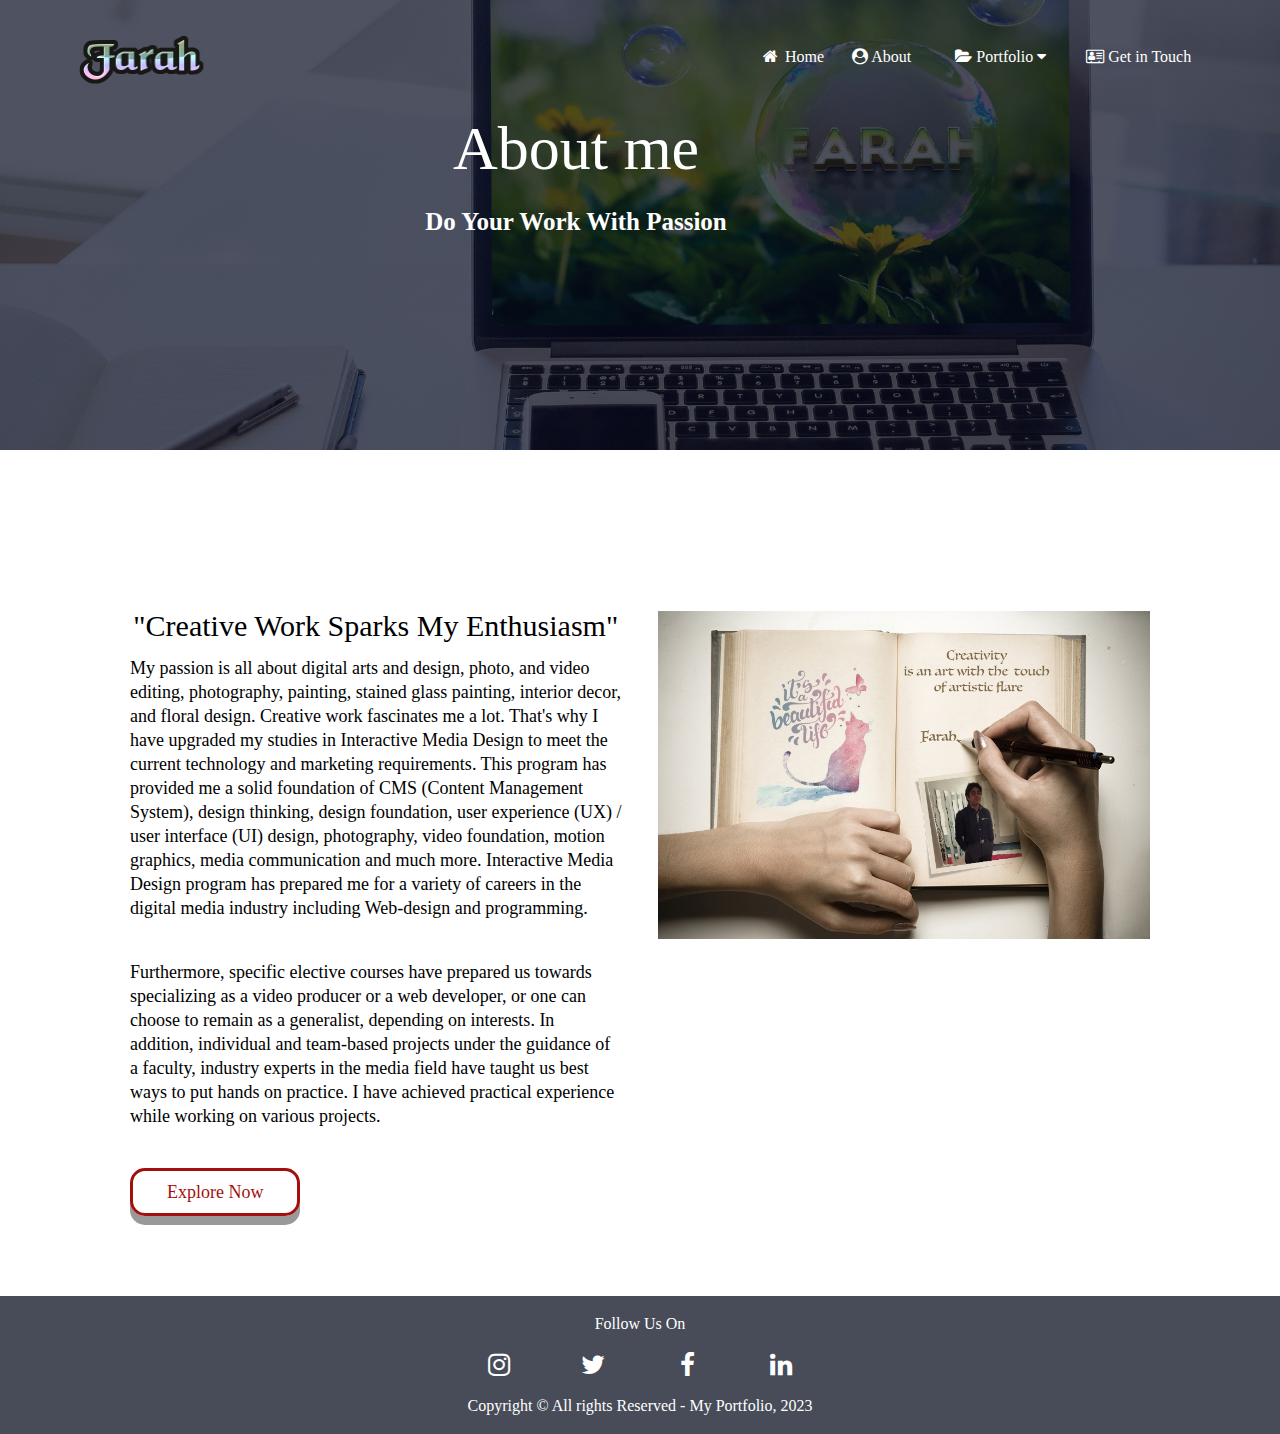
<file: about.html>
<!DOCTYPE html>
<html lang="en">
<head>
    <meta charset="UTF-8">
    <meta http-equiv="X-UA-Compatible" content="IE=edge">
    <meta name="viewport" content="width=device-width, initial-scale=1.0">
    <link rel="stylesheet" href="css/style.css">
    <link rel="preconnect" href="https://fonts.googleapis.com">
    <link rel="preconnect" href="https://fonts.gstatic.com" crossorigin>
    <link href="https://fonts.googleapis.com/css2?family=Poppins:ital,wght@0,100;0,200;0,300;0,400;0,500;0,700;1,600&display=swap" rel="stylesheet">
    <link rel="stylesheet" href="https://cdnjs.cloudflare.com/ajax/libs/font-awesome/4.7.0/css/font-awesome.min.css">
    <title>Farah-Portfolio</title>
</head>
      
<body>
    <!------------ THIS SECTION IS FOR MAIN HEADER, LOGO &  MAIN NAVIGATION BAR AREA CODES  ------------>  
    <section class="sub-header">
       <nav>
           <a href="index.html"><img src="./images/png-imges/farahp.png" alt="Farah"></a>
           <div class="nav-links">
                <ul>
                    <li><a href="index.html"><i class="fa fa-fw fa-home"></i> Home </a></li>
                    <li><a href="about.html"><i class="fa fa-user-circle"></i> About </a></li>
                    <li class="dropdown">
                        <button class="dropbtn"><i class="fa fa-folder-open"> Portfolio </i> <i class="fa fa-caret-down"></i></button>
                        <div class="dropdown-content">
                          <a href="graphic_designs.html"> Graphic Design </a>
                          <a href="photography.html"> Photography </a>
                          <a href="uxd.html"> UX Design </a>
                          <a href="videos.html"> Videos </a>
                          <a href="webdevelopment.html"> Web Development </a>
                        </div>
                    <li><a href="contact.html"><i class="fa fa-address-card-o"></i> Get in Touch </a></li>
               </ul>
            </div>
        </nav>
        <div class="about-box">
            <h1> About me </h1>
            <h3> Do Your Work With Passion </h3>
        </div>
     </section>  
      <!---------  THIS IS THE AREA FOR ABOUT US CONTENTS----------->
      <section class="about-us">
          <div class="row">
              <div class="about-col">
                <h1>"Creative Work Sparks My Enthusiasm"</h1> 
                <p> My passion is all about digital arts and design, photo, and video editing, photography, painting, stained glass painting, interior decor, and floral design.
                     Creative work fascinates me a lot. 
                     That's why I have upgraded my studies in Interactive Media Design to meet the current technology and marketing requirements. This program has provided me a solid foundation of CMS (Content Management System), 
                     design thinking, design foundation, user experience (UX) / user interface (UI) design, photography, video foundation, motion graphics, media communication and much more.
                     Interactive Media Design program has prepared me for a variety of careers in the digital media industry including Web-design and programming.</p>
                     <p>Furthermore, specific elective courses have prepared us towards specializing as a video producer or a web developer, or one can choose to remain as a generalist, depending on interests.
                         In addition, individual and team-based projects under the guidance of a faculty, industry experts in the media field have taught us best ways to put hands on practice. I have achieved practical experience while working on various projects.
                     </p>
                     <a href="uxd.html" class="hero-btn red-btn">Explore Now</a>

              </div>
              <div class="about-col">
                  <img src="./images/jpeg-imges/creativity.jpg" alt="">
              </div>
          </div>
      </section>
      






<!-- FOOTER------ -->
<Section class="footer">
    <div class="icons">
        <h4>Follow Us On</h4>
        <footer class="site-footer">
         <a href="https://www.instagram.com/accounts/login/" class="fa fa-instagram"></a>
         <a href="https://twitter.com/?lang=en" class="fa fa-twitter"></a>
         <a href="https://www.facebook.com/" class="fa fa-facebook"></a>
         <a href="https://ca.linkedin.com/" class="fa fa-linkedin "></a>
         <br>
         Copyright &copy; All rights Reserved - My Portfolio, 2023
         </footer>   
      </div>

</Section>



</body>
</html>
</file>
<file: css/style.css>
/* http://meyerweb.com/eric/tools/css/reset/ 
   v2.0 | 20110126
   License: none (public domain)
*/

html, body, div, span, applet, object, iframe,
h1, h2, h3, h4, h5, h6, p, blockquote, pre,
a, abbr, acronym, address, big, cite, code,
del, dfn, em, img, ins, kbd, q, s, samp,
small, strike, strong, sub, sup, tt, var,
b, u, i, center,
dl, dt, dd, ol, ul, li,
fieldset, form, label, legend,
table, caption, tbody, tfoot, thead, tr, th, td,
article, aside, canvas, details, embed, 
figure, figcaption, footer, header, hgroup, 
menu, nav, output, ruby, section, summary,
time, mark, audio, video {
	margin: 0;
	padding: 0;
	border: 0;
	font-size: 100%;
	font: inherit;
	vertical-align: baseline;
}
/* HTML5 display-role reset for older browsers */
article, aside, details, figcaption, figure, 
footer, header, hgroup, menu, nav, section {
	display: block;
}
body {
	line-height: 1;
}
ol, ul {
	list-style: none;
}
blockquote, q {
	quotes: none;
}
blockquote:before, blockquote:after,
q:before, q:after {
	content: '';
	content: none;
}
table {
	border-collapse: collapse;
	border-spacing: 0;
}

/* =========== CUSTOM CSS STARTS FROM THIS POINT =========== */


/* ====== STYLES FOR THE "MAIN PAGE" HEADER AND NAVIGATION STARTS FROM HERE ====== */

*{
  margin: 0;
  padding: 0;
  font-family: 'Poppins', sans-serif;
}
html{
  scroll-behavior: smooth;
}

.header{
  min-height: 100vh;
  width: 100%;
  background-image: linear-gradient(rgba(4,9,30,0.7), rgba(4,9,30,0.7)),url(../images/png-imges/mac-3.png);
  background-position: center;
  background-size: cover;
  position: relative;
}
nav{
  display: flex;
  padding: 2% 6%;
  justify-content: space-between;
  align-items: center;
}
/* Custom Nav code starts her */

nav img{
  width: 130px; 
}
.nav-links{
  flex: 1;
  text-align: right;
}
.nav-links ul li{
  list-style: none;
  display: inline-block;
  padding: 8px 12px;
  position: relative;
}
.nav-links ul li a{
  color: #fff;
  text-decoration: none;
  font-size: 16px;
}
.nav-links ul li::after{
  content: '';
  width: 0%;
  height: 4px;
  background: #a40f0d;
  display: block;
  margin: auto;
  transition: 0. 5s;
}
.nav-links ul li:hover::after{
  width: 100%;
}
/* Custom nav code ends here */
.text-box{
  width: 90%;
  color: #fff;
  position: absolute;
  top: 50%;
  left: 50%;
  transform: translate(-50%, -50%);
  text-align: center;
}
.text-box h1{ 
  font-size: 62px;
}
.text-box h3{
  margin: 10px 0 40;
  padding-top: 20px;
  padding-bottom: 20px;
  font-size: 20px;
  color: #fff;
}
.hero-btn{
  display: inline-block;
  text-decoration: none;
  color: #fff;
  border: 1px solid #fff;
  padding: 12px 34px;
  font-size: 18px;
  background: transparent;
  position: relative;
  cursor: pointer;
  box-shadow: 0 9px #999;
  border-radius: 15px;
}
.hero-btn:hover{
  border: 2px solid #a40f0d;
  background: #a40f0d;
  transition: 1s;
}
 nav.fa{
  display: none;
}
@media(max-width: 650px){
  .text-box h1{
    font-size: 26px;
  }
  .text-box h3{
    font-size: 20px;
  }
  .nav-links ul li {
    display: block;
  }
  .nav-links{
    position:absolute;
    background: #a40f0d;
    height: 30vh;
    width: 30vh;
    top: 0;
    right: 0;
    text-align: left;
    z-index: 2;
  }
}
/* --------- My Btn ------ */
#myBtn {
  display: none;
  position: fixed;
  bottom: 20px;
  right: 30px;
  z-index: 99;
  font-size: 18px;
  border: none;
  outline: none;
  background-color: #a40f0d;
  color: white;
  cursor: pointer;
  padding: 15px;
  border-radius: 4px;
  box-shadow: 0 9px #999;

}

#myBtn:hover {
  background-color: #555;
}
/* ---------- STYLES FOR THE QUOTE SECTION STARTS FROM THIS POINT ----------- */
.quote{
  width: 80%;
  margin: auto;
  text-align: center;
  padding-top: 100px;
  padding-bottom: 50px;

}
.quote h1{
  font-size: 36px;
  font-weight: 600;
  color:black;
}

.quote p{
  color: black;
  font-size: 16px;
  font-weight: 300px;
  line-height: 22px;
  padding: 10px;
}
.row {
  margin-top: 5%;
  display: flex;
  justify-content: space-between;
}
.quote-col{
  flex-basis: 31%;
  background: #a3ddcb;
  border-radius: 10px;
  margin-bottom: 5px;
  padding: 20px 12px;
  box-sizing: border-box;
  transition: 0.5s;
}
h3{
  text-align: center;
  font-weight: 600;
  margin: 10px 0;
}
.quote-col:hover{
  box-shadow: 0 0 35px 0px rgba(160, 2, 2, 0.76);
}
@media(max-width: 650px){
  .row{
    flex-direction: column;
  }
  .quote h1{
    font-size: 26px;
  
}
}

/* --------- STYLES FOR THE WORK SAMPLE AREA ARE GIVEN BELOW ----------- */

.work{
  width: 80%;
  margin: auto;
  text-align: center;
  padding-top: 100px;
}
.work h1{
  font-size: 36px;
  font-weight: 500;
}
.work-col{
  flex-basis: 31%;
  border-radius: 10px;
  margin-bottom: 5%;
  text-align: left;
}
.work-col img{
  width: 100%;
  border-radius: 10px;
}
.work-col p{
  padding: 10px;
}

.pw {
  text-align: center;
}



/* ---------- THIS SECTION IS FOR THE CONTACT US SECTION/IMAGE --------- */

.contact{
  margin: 100px auto;
  width: 80%;
  background-image: linear-gradient(rgba(0,0,0,0.7),rgba(0,0,0,0.7)),url(../images/jpeg-imges/Farah-portfolio-2.jpg);
  background-position: center;
  background-size: cover;
  border-radius: 10px;
  text-align: center;
  padding: 100px 0;
}
.contact h1{
  font-size: 36px;
  font-weight: 500;
  color: #fff;
  margin-bottom: 40px;
  padding: 0%;
}
@media(max-width: 650px){
  .contact h1{
    font-size: 24px;
  }
}

/* --------------- CODE FOR THE SITE FOOTER IS GIVEN IN THIS SECTION ------------ */
.footer{ 
  background-color: #474c58;
  padding: 20px;
  font-size: 16px;
  color: #fff;
  text-decoration: none;
  text-align: center;
}
.site-footer .fa{
  padding: 20px;
  font-size: 26px;
  width: 50px;
  color: #fff;
  text-decoration: none;
  align-content: flex-end;
}


/* ============ "ABOUT US" PAGE CUSTOM CSS STARTS FROM HERE =========== */

/* ------------ STYLES FOR THE HEADER --------------- */
.sub-header{
  height: 50vh;
  width: 100%;
  background-image: linear-gradient(rgba(4,9,30,0.7),rgba(4,9,30,0.7)),url(../images/jpeg-imges/laptop2.jpg);
  background-position: center;
  background-size: cover;
  text-align: center;
  color: #fff;

}
.about-box{
  width: 90%;
  color: #fff;
  text-align: center;
 
}
.about-box h1{ 
  font-size: 62px;
}
.about-box h3{ 
  font-size: 25px;
  padding-top: 20px;
}
.about-us{
  width: 80%;
  margin: auto;
  padding-top: 80px;
  padding-bottom: 50px;
}
.about-col{
  flex-basis: 48%;
  padding: 30px 2px;

}
.about-col img{
  width: 100%;
}
.about-col h1{
  padding-top: 0%;
  font-size: 30px;
  text-align: center;
}
.about-col p{
  padding: 15px 0 25px;
  font-size: 18px;
  line-height: 1.5rem;
}
.red-btn{
  border: 3px solid #a40f0d;
  background: transparent;
  color: #a40f0d;
  margin-top: 15px;
}
.red-btn:hover{
  color: #fff;
}

/* =================  "CONTACT US" PAGE CUSTOM CSS STARTS FROM HERE =============== */

/* ------------ STYLES FOR THE HEADER --------------- */
.contact-box h1{ 
  font-size: 62px;
}
.contact-box h3{ 
  font-size: 25px;
  padding-top: 20px;
}

/* --------------  STYLES FOR THE LOCATIO MAP ARE GIVEN BELOW ------------ */
.location{
  width: 80%;
  margin: auto;
  padding: 80px 0;
}

.location iframe{
  width: 100%;

}
 /* ------------- STYLES FOR THE ADDRESS AREA ARE GIVEN HERE ---------- */
.contact-us{
  width: 80%;
  margin: auto;
}
.contact-col{
  flex-basis: 48%;
  margin-bottom: 30px;
}
.contact-col div{
  display: flex;
  align-items: center;
  margin-bottom: 40px;
}
.contact-col div .fa{
  font-size: 28px;
  color: #a40f0d;
  margin: 10px;
  margin-right: 20px;
  
}
.contact-col div p{
  padding: 0%;
}
.contact-col div h5{
font-size: 20px;
margin-bottom: 5px;
color:#555;
font-weight: 400;
}
 /*--------- STYLES FOR THE FORM STRARTS FROM THIS SECTION ----------- */
 .contact-col input, .contact-col textarea{
   width: 80%;
   padding: 15px;
   margin-bottom: 17px;
   outline: none;
   border: 3px solid #ccc;
   box-sizing: border-box;
 }
/* --------- STYLES FOR THE PROFILE PAGE VIDEOS ARE GIVEN BELOW ----------- */
 .work-col video{
    width: 100%;
    height: auto;
    padding-top: 50px;
 }
 .work-p{
  width: 80%;
  margin: auto;
  text-align: center;
  padding-top: 100px;
}
.work-p h1{
  font-size: 36px;
  font-weight: 500;
}
.work-col{
  flex-basis: 31%;
  border-radius: 10px;
  margin-bottom: 5%;
  text-align: left;
}
.work-col img{
  width: 100%;
  border-radius: 10px;
}
.work-col p{
  padding: 0%;
}
.work-p-1{
  width: 80%;
  margin: auto;
  text-align: center;
  padding-top: 100px;
}
.work-col-1{
  flex-basis: 31%;
  border-radius: 10px;
  margin-bottom: 0%;
  text-align: center;
}
.work-col-1 img{
  width: 80%;
  border-radius: 5px;
}

/* Drop Down Menu */

.dropdown .dropbtn {
  font-size: 16px;  
  border: none;
  outline: none;
  color: white;
  padding: 14px 16px;
  background-color: inherit;
  font-family: inherit;
  margin: 0;
}


.dropdown-content {
  display: none;
  position: absolute;
  background-color: black;
  min-width: 160px;
  box-shadow: 0px 8px 16px 0px rgba(0,0,0,0.8);
  z-index: 1;
}

.dropdown-content a {
  float: none;
  color: black;
  padding: 12px 16px;
  text-decoration: none;
  display: block;
  text-align: left;
}

.dropdown-content a:hover {
  background-color: #a40f0d;
}

.dropdown:hover .dropdown-content {
  display: block;
}
.row {
  padding: 0%;
}
#photography {
  border-bottom: 5px;
  color: blacks;
}

/* carousel */
</file>
